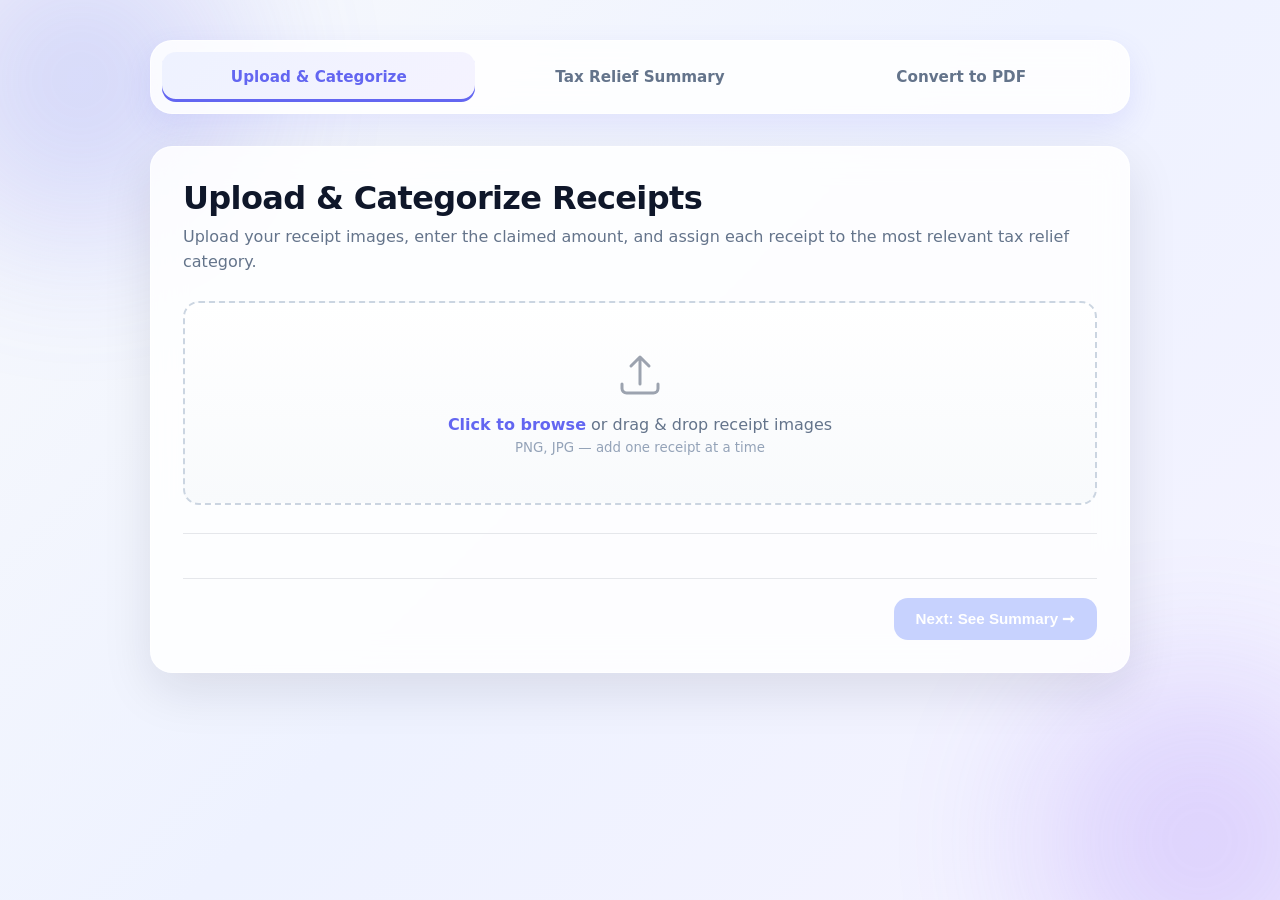
<file: frontend/src/templates/index_backup.html>
<!DOCTYPE html>
<html lang="en">

<head>
  <meta charset="UTF-8">
  <meta name="viewport" content="width=device-width, initial-scale=1.0">
  <title>Tax Relief Receipt Manager</title>

  <!-- <style>
    *,
    *::before,
    *::after {
      box-sizing: border-box;
      margin: 0;
      padding: 0;
    }

    :root {
      --primary: #6366f1;
      --primary-dark: #4f46e5;
      --success: #22c55e;
      --warning: #f59e0b;
      --danger: #ef4444;
      --bg: #f3f4f6;
      --card: #ffffff;
      --text: #111827;
      --muted: #6b7280;
      --border: #e5e7eb;
    }

    body {
      font-family: system-ui, -apple-system, sans-serif;
      background: var(--bg);
      color: var(--text);
      display: flex;
      justify-content: center;
      min-height: 100vh;
      padding: 2rem 1rem;
    }

    .container {
      width: 100%;
      max-width: 720px;
    }

    /* ── Stepper Nav ── */
    .stepper {
      display: flex;
      gap: 0;
      margin-bottom: 2rem;
      padding: 0.5rem;
      background: var(--card);
      border-radius: 1rem;
      box-shadow: 0 1px 3px rgba(0, 0, 0, .08);
    }

    .step {
      flex: 1;
      text-align: center;
      padding: 0.75rem 0.5rem;
      border-bottom: 3px solid transparent;
      color: var(--muted);
      font-weight: 500;
      font-size: 0.85rem;
      cursor: pointer;
      transition: all 0.2s;
      user-select: none;
    }

    .step:hover {
      color: var(--primary);
    }

    .step.active {
      border-bottom-color: var(--primary);
      color: var(--primary);
      font-weight: 600;
    }

    .step.completed {
      color: var(--success);
    }

    .step.completed::before {
      content: '\2713 ';
    }

    /* ── Sections ── */
    .section {
      display: none;
    }

    .section.active {
      display: block;
    }

    .section-title {
      font-size: 1.25rem;
      font-weight: 700;
      margin-bottom: 1.25rem;
      color: var(--text);
    }

    /* ── Dropzone ── */
    .dropzone {
      border: 2px dashed var(--border);
      border-radius: 0.75rem;
      padding: 2.5rem 1rem;
      cursor: pointer;
      text-align: center;
      color: var(--muted);
      transition: border-color 0.2s, background 0.2s;
      margin-bottom: 1.5rem;
    }

    .dropzone:hover,
    .dropzone.dragover {
      border-color: var(--primary);
      background: #eef2ff;
    }

    .dropzone svg {
      margin-bottom: 0.5rem;
    }

    .dropzone span {
      color: var(--primary);
      text-decoration: underline;
      cursor: pointer;
    }

    .dropzone small {
      color: #9ca3af;
    }

    /* ── Receipt Cards ── */
    .receipt-card {
      background: var(--card);
      border: 1px solid var(--border);
      border-radius: 0.75rem;
      padding: 1rem;
      margin-bottom: 0.75rem;
      display: grid;
      grid-template-columns: 64px 1fr;
      gap: 1rem;
      align-items: start;
      transition: border-color 0.2s, background 0.2s;
    }

    .receipt-card.confirmed {
      border-color: var(--success);
      background: #f0fdf4;
    }

    .receipt-thumb {
      width: 64px;
      height: 64px;
      object-fit: cover;
      border-radius: 0.5rem;
    }

    .receipt-info {
      display: flex;
      flex-direction: column;
      gap: 0.5rem;
    }

    .receipt-label {
      font-weight: 600;
      font-size: 0.9rem;
      display: flex;
      align-items: center;
      gap: 0.5rem;
    }

    .badge {
      display: inline-flex;
      align-items: center;
      padding: 0.15rem 0.5rem;
      border-radius: 9999px;
      font-size: 0.75rem;
      font-weight: 600;
    }

    .badge-success {
      background: #dcfce7;
      color: #166534;
    }

    .badge-pending {
      background: #e0e7ff;
      color: #3730a3;
    }

    .input-row {
      display: flex;
      gap: 0.5rem;
      align-items: center;
    }

    .amount-input {
      flex: 1;
      padding: 0.5rem 0.75rem;
      border: 1px solid var(--border);
      border-radius: 0.5rem;
      font-size: 0.95rem;
    }

    .amount-input:focus,
    .category-select:focus {
      outline: none;
      border-color: var(--primary);
      box-shadow: 0 0 0 2px rgba(99, 102, 241, .15);
    }

    .category-select {
      flex: 1.5;
      padding: 0.5rem 0.75rem;
      border: 1px solid var(--border);
      border-radius: 0.5rem;
      font-size: 0.95rem;
      background: white;
    }

    .rm-prefix {
      font-weight: 600;
      color: var(--muted);
      font-size: 0.95rem;
    }

    /* ── Buttons ── */
    .btn {
      padding: 0.6rem 1.5rem;
      border: none;
      border-radius: 0.5rem;
      font-size: 0.95rem;
      cursor: pointer;
      transition: background 0.2s;
      font-weight: 500;
    }

    .btn-primary {
      background: var(--primary);
      color: white;
    }

    .btn-primary:hover {
      background: var(--primary-dark);
    }

    .btn-primary:disabled {
      background: #a5b4fc;
      cursor: not-allowed;
    }

    .btn-sm {
      padding: 0.4rem 0.75rem;
      font-size: 0.85rem;
    }

    .btn-danger {
      background: #fee2e2;
      color: #dc2626;
    }

    .btn-danger:hover {
      background: #fecaca;
    }

    .btn-outline {
      background: transparent;
      border: 1px solid var(--border);
      color: var(--muted);
    }

    .btn-outline:hover {
      background: #f9fafb;
    }

    .btn:disabled {
      opacity: 0.5;
      cursor: not-allowed;
    }

    .action-row {
      display: flex;
      gap: 0.5rem;
      margin-top: 0.5rem;
    }

    /* ── Confirmed List ── */
    .confirmed-list {
      display: flex;
      flex-wrap: wrap;
      gap: 0.5rem;
      margin-top: 1rem;
    }

    .confirmed-pill {
      display: inline-flex;
      align-items: center;
      gap: 0.4rem;
      background: var(--card);
      border: 1px solid var(--success);
      border-radius: 9999px;
      padding: 0.35rem 0.75rem;
      font-size: 0.85rem;
    }

    .confirmed-pill img {
      width: 28px;
      height: 28px;
      object-fit: cover;
      border-radius: 4px;
    }

    .confirmed-pill .pill-cat {
      color: var(--muted);
    }

    .confirmed-pill .pill-amt {
      font-weight: 600;
      color: var(--text);
    }

    /* ── Nav Buttons ── */
    .nav-buttons {
      display: flex;
      justify-content: space-between;
      margin-top: 1.5rem;
      padding-top: 1rem;
      border-top: 1px solid var(--border);
    }

    /* ── Section 2: Summary ── */
    .summary-header {
      display: flex;
      justify-content: space-around;
      background: var(--card);
      border-radius: 1rem;
      padding: 1.25rem;
      box-shadow: 0 1px 3px rgba(0, 0, 0, .08);
      margin-bottom: 1.5rem;
    }

    .summary-stat {
      text-align: center;
    }

    .summary-stat .label {
      font-size: 0.8rem;
      color: var(--muted);
      margin-bottom: 0.25rem;
    }

    .summary-stat .value {
      font-size: 1.25rem;
      font-weight: 700;
    }

    .summary-stat .value.primary {
      color: var(--primary);
    }

    .summary-stat .value.success {
      color: var(--success);
    }

    .category-bar {
      background: var(--card);
      border-radius: 0.75rem;
      padding: 1rem;
      box-shadow: 0 1px 3px rgba(0, 0, 0, .08);
      margin-bottom: 0.75rem;
    }

    .bar-label {
      display: flex;
      justify-content: space-between;
      font-size: 0.9rem;
      margin-bottom: 0.35rem;
    }

    .bar-label .cat-name {
      font-weight: 600;
    }

    .bar-label .cat-amt {
      color: var(--muted);
    }

    .bar-track {
      height: 12px;
      background: #e5e7eb;
      border-radius: 9999px;
      overflow: hidden;
    }

    .bar-fill {
      height: 100%;
      border-radius: 9999px;
      transition: width 0.4s ease, background 0.3s;
    }

    .bar-fill.green {
      background: var(--success);
    }

    .bar-fill.amber {
      background: var(--warning);
    }

    .bar-fill.red {
      background: var(--danger);
    }

    .bar-footer {
      display: flex;
      justify-content: space-between;
      font-size: 0.8rem;
      color: var(--muted);
      margin-top: 0.25rem;
    }

    /* ── Section 3: PDF ── */
    .pdf-section {
      text-align: center;
      padding: 3rem 1rem;
    }

    .pdf-section p {
      color: var(--muted);
      margin-bottom: 1.5rem;
      font-size: 0.95rem;
      line-height: 1.5;
    }

    .spinner {
      display: inline-block;
      width: 20px;
      height: 20px;
      border: 2px solid var(--border);
      border-top-color: var(--primary);
      border-radius: 50%;
      animation: spin 0.6s linear infinite;
      vertical-align: middle;
      margin-right: 0.5rem;
    }

    @keyframes spin {
      to {
        transform: rotate(360deg);
      }
    }

    .error-msg {
      background: #fef2f2;
      color: var(--danger);
      border-radius: 0.5rem;
      padding: 0.75rem;
      margin-top: 1rem;
      font-size: 0.9rem;
    }

    /* ── Responsive ── */
    @media (max-width: 480px) {
      .receipt-card {
        grid-template-columns: 1fr;
      }

      .receipt-thumb {
        width: 100%;
        height: 120px;
      }

      .input-row {
        flex-direction: column;
      }

      .summary-header {
        flex-direction: column;
        gap: 0.75rem;
      }
    }
  </style> -->
  <style>
    *,
    *::before,
    *::after {
      box-sizing: border-box;
      margin: 0;
      padding: 0;
    }

    :root {
      --primary: #6366f1;
      --primary-dark: #4f46e5;
      --primary-light: #eef2ff;
      --secondary: #8b5cf6;
      --success: #22c55e;
      --success-soft: #dcfce7;
      --warning: #f59e0b;
      --warning-soft: #fef3c7;
      --danger: #ef4444;
      --danger-soft: #fee2e2;
      --bg: linear-gradient(135deg, #f8fafc 0%, #eef2ff 50%, #f5f3ff 100%);
      --card: rgba(255, 255, 255, 0.85);
      --card-solid: #ffffff;
      --text: #0f172a;
      --muted: #64748b;
      --border: #e2e8f0;
      --shadow-sm: 0 4px 14px rgba(15, 23, 42, 0.06);
      --shadow-md: 0 12px 30px rgba(99, 102, 241, 0.12);
      --shadow-lg: 0 18px 50px rgba(15, 23, 42, 0.10);
      --radius-lg: 22px;
      --radius-md: 16px;
      --radius-sm: 12px;
    }

    body {
      font-family: Inter, system-ui, -apple-system, BlinkMacSystemFont, "Segoe UI", sans-serif;
      background: var(--bg);
      color: var(--text);
      display: flex;
      justify-content: center;
      min-height: 100vh;
      padding: 2.5rem 1rem;
      position: relative;
      overflow-x: hidden;
    }

    body::before,
    body::after {
      content: "";
      position: fixed;
      width: 320px;
      height: 320px;
      border-radius: 50%;
      filter: blur(80px);
      opacity: 0.22;
      z-index: -1;
    }

    body::before {
      background: #6366f1;
      top: -80px;
      left: -80px;
    }

    body::after {
      background: #8b5cf6;
      bottom: -100px;
      right: -80px;
    }

    .container {
      width: 100%;
      max-width: 980px;
    }

    /* Stepper */
    .stepper {
      display: flex;
      gap: 0.5rem;
      margin-bottom: 2rem;
      padding: 0.7rem;
      background: var(--card);
      backdrop-filter: blur(16px);
      border: 1px solid rgba(255, 255, 255, 0.7);
      border-radius: var(--radius-lg);
      box-shadow: var(--shadow-md);
    }

    .step {
      flex: 1;
      text-align: center;
      padding: 1rem 0.75rem;
      border-radius: 14px;
      color: var(--muted);
      font-weight: 600;
      font-size: 0.95rem;
      cursor: pointer;
      transition: all 0.25s ease;
      user-select: none;
      position: relative;
    }

    .step:hover {
      background: #f8fafc;
      color: var(--primary);
    }

    .step.active {
      background: linear-gradient(135deg, #eef2ff 0%, #f5f3ff 100%);
      color: var(--primary);
      box-shadow: inset 0 -3px 0 var(--primary);
    }

    .step.completed {
      color: var(--success);
      background: #f0fdf4;
    }

    .step.completed::before {
      content: "✓ ";
      font-weight: 700;
    }

    /* Sections */
    .section {
      display: none;
      background: var(--card);
      backdrop-filter: blur(16px);
      border: 1px solid rgba(255, 255, 255, 0.7);
      border-radius: var(--radius-lg);
      box-shadow: var(--shadow-lg);
      padding: 2rem;
    }

    .section.active {
      display: block;
      animation: fadeIn 0.28s ease;
    }

    @keyframes fadeIn {
      from {
        opacity: 0;
        transform: translateY(8px);
      }

      to {
        opacity: 1;
        transform: translateY(0);
      }
    }

    .section-title {
      font-size: 2rem;
      font-weight: 800;
      margin-bottom: 0.4rem;
      color: var(--text);
      letter-spacing: -0.02em;
    }

    .section-subtitle {
      color: var(--muted);
      font-size: 1rem;
      margin-bottom: 1.6rem;
      line-height: 1.6;
    }

    /* Dropzone */
    .dropzone {
      border: 2px dashed #cbd5e1;
      border-radius: var(--radius-md);
      padding: 3rem 1.25rem;
      cursor: pointer;
      text-align: center;
      color: var(--muted);
      transition: all 0.25s ease;
      margin-bottom: 1.75rem;
      background: linear-gradient(180deg, #ffffff 0%, #f8fafc 100%);
    }

    .dropzone:hover,
    .dropzone.dragover {
      border-color: var(--primary);
      background: linear-gradient(180deg, #eef2ff 0%, #f8fafc 100%);
      box-shadow: var(--shadow-sm);
      transform: translateY(-2px);
    }

    .dropzone svg {
      margin-bottom: 0.8rem;
    }

    .dropzone span {
      color: var(--primary);
      font-weight: 600;
      text-decoration: none;
    }

    .dropzone small {
      display: block;
      margin-top: 0.35rem;
      color: #94a3b8;
    }

    /* Receipt cards */
    .receipt-card {
      background: linear-gradient(180deg, #ffffff 0%, #f8fafc 100%);
      border: 1px solid var(--border);
      border-radius: var(--radius-md);
      padding: 1rem;
      margin-bottom: 1rem;
      display: grid;
      grid-template-columns: 74px 1fr;
      gap: 1rem;
      align-items: start;
      transition: all 0.25s ease;
      box-shadow: var(--shadow-sm);
    }

    .receipt-card:hover {
      transform: translateY(-2px);
      box-shadow: var(--shadow-md);
      border-color: #c7d2fe;
    }

    .receipt-card.confirmed {
      border-color: #86efac;
      background: linear-gradient(180deg, #f0fdf4 0%, #ffffff 100%);
    }

    .receipt-thumb {
      width: 74px;
      height: 74px;
      object-fit: cover;
      border-radius: 12px;
      border: 1px solid #dbeafe;
      background: #fff;
    }

    .receipt-info {
      display: flex;
      flex-direction: column;
      gap: 0.75rem;
    }

    .receipt-label {
      font-weight: 700;
      font-size: 0.95rem;
      display: flex;
      align-items: center;
      gap: 0.5rem;
    }

    .badge {
      display: inline-flex;
      align-items: center;
      padding: 0.3rem 0.7rem;
      border-radius: 9999px;
      font-size: 0.78rem;
      font-weight: 700;
    }

    .badge-success {
      background: var(--success-soft);
      color: #166534;
    }

    .badge-pending {
      background: #e0e7ff;
      color: #3730a3;
    }

    .input-row {
      display: flex;
      gap: 0.75rem;
      align-items: center;
    }

    .amount-input,
    .category-select {
      padding: 0.75rem 0.9rem;
      border: 1px solid var(--border);
      border-radius: 12px;
      font-size: 0.95rem;
      background: #fff;
      transition: all 0.2s ease;
    }

    .amount-input {
      flex: 1;
    }

    .category-select {
      flex: 1.7;
    }

    .amount-input:focus,
    .category-select:focus {
      outline: none;
      border-color: var(--primary);
      box-shadow: 0 0 0 4px rgba(99, 102, 241, .12);
    }

    .rm-prefix {
      font-weight: 700;
      color: var(--muted);
      font-size: 0.95rem;
    }

    /* Buttons */
    .btn {
      padding: 0.75rem 1.35rem;
      border: none;
      border-radius: 14px;
      font-size: 0.95rem;
      cursor: pointer;
      transition: all 0.22s ease;
      font-weight: 700;
      box-shadow: var(--shadow-sm);
    }

    .btn:hover {
      transform: translateY(-1px);
    }

    .btn-primary {
      background: linear-gradient(135deg, var(--primary) 0%, var(--secondary) 100%);
      color: white;
    }

    .btn-primary:hover {
      box-shadow: 0 12px 24px rgba(99, 102, 241, 0.22);
    }

    .btn-primary:disabled {
      background: #c7d2fe;
      color: white;
      cursor: not-allowed;
      box-shadow: none;
      transform: none;
    }

    .btn-sm {
      padding: 0.55rem 0.95rem;
      font-size: 0.88rem;
      border-radius: 12px;
    }

    .btn-danger {
      background: var(--danger-soft);
      color: #dc2626;
    }

    .btn-danger:hover {
      background: #fecaca;
    }

    .btn-outline {
      background: #ffffff;
      border: 1px solid var(--border);
      color: var(--muted);
    }

    .btn-outline:hover {
      background: #f8fafc;
    }

    .action-row {
      display: flex;
      gap: 0.6rem;
      margin-top: 0.2rem;
    }

    /* Confirmed list */
    .confirmed-list {
      display: flex;
      flex-wrap: wrap;
      gap: 0.75rem;
      margin-top: 1.25rem;
      padding-top: 1rem;
      border-top: 1px solid #e5e7eb;
    }

    .confirmed-pill {
      display: inline-flex;
      align-items: center;
      gap: 0.55rem;
      background: linear-gradient(180deg, #ffffff 0%, #f8fafc 100%);
      border: 1px solid #86efac;
      border-radius: 9999px;
      padding: 0.5rem 0.9rem;
      font-size: 0.88rem;
      box-shadow: var(--shadow-sm);
    }

    .confirmed-pill img {
      width: 30px;
      height: 30px;
      object-fit: cover;
      border-radius: 8px;
      border: 1px solid #dcfce7;
    }

    .confirmed-pill .pill-cat {
      color: var(--muted);
    }

    .confirmed-pill .pill-amt {
      font-weight: 800;
      color: var(--text);
    }

    /* Nav buttons */
    .nav-buttons {
      display: flex;
      justify-content: space-between;
      align-items: center;
      margin-top: 1.75rem;
      padding-top: 1.2rem;
      border-top: 1px solid #e5e7eb;
    }

    /* Summary */
    .summary-header {
      display: grid;
      grid-template-columns: 1fr 1fr;
      gap: 1rem;
      margin-bottom: 1.5rem;
    }

    .summary-stat {
      text-align: left;
      background: linear-gradient(180deg, #ffffff 0%, #f8fafc 100%);
      border: 1px solid var(--border);
      border-radius: var(--radius-md);
      padding: 1.4rem;
      box-shadow: var(--shadow-sm);
    }

    .summary-stat .label {
      font-size: 0.9rem;
      color: var(--muted);
      margin-bottom: 0.5rem;
      font-weight: 600;
    }

    .summary-stat .value {
      font-size: 2rem;
      font-weight: 800;
      letter-spacing: -0.02em;
    }

    .summary-stat .value.primary {
      color: var(--primary);
    }

    .summary-stat .value.success {
      color: var(--success);
    }

    .category-bar {
      background: linear-gradient(180deg, #ffffff 0%, #f8fafc 100%);
      border-radius: var(--radius-md);
      padding: 1rem 1rem 0.9rem;
      box-shadow: var(--shadow-sm);
      border: 1px solid var(--border);
      margin-bottom: 0.85rem;
    }

    .bar-label {
      display: flex;
      justify-content: space-between;
      align-items: center;
      font-size: 0.95rem;
      margin-bottom: 0.55rem;
      gap: 1rem;
    }

    .bar-label .cat-name {
      font-weight: 700;
      color: var(--text);
    }

    .bar-label .cat-amt {
      color: var(--muted);
      font-weight: 700;
    }

    .bar-track {
      height: 12px;
      background: #e2e8f0;
      border-radius: 9999px;
      overflow: hidden;
    }

    .bar-fill {
      height: 100%;
      border-radius: 9999px;
      transition: width 0.4s ease;
    }

    .bar-fill.green {
      background: linear-gradient(90deg, #22c55e, #4ade80);
    }

    .bar-fill.amber {
      background: linear-gradient(90deg, #f59e0b, #fbbf24);
    }

    .bar-fill.red {
      background: linear-gradient(90deg, #ef4444, #f87171);
    }

    .bar-footer {
      display: flex;
      justify-content: space-between;
      font-size: 0.82rem;
      color: var(--muted);
      margin-top: 0.5rem;
      gap: 1rem;
      flex-wrap: wrap;
    }

    /* PDF section */
    .pdf-section {
      text-align: center;
      padding: 2.75rem 1rem 2.25rem;
      background: linear-gradient(180deg, #ffffff 0%, #f8fafc 100%);
      border: 1px solid var(--border);
      border-radius: var(--radius-md);
      box-shadow: var(--shadow-sm);
    }

    .pdf-section p {
      color: var(--muted);
      margin-bottom: 1.5rem;
      font-size: 1rem;
      line-height: 1.7;
    }

    .spinner {
      display: inline-block;
      width: 20px;
      height: 20px;
      border: 2px solid var(--border);
      border-top-color: var(--primary);
      border-radius: 50%;
      animation: spin 0.6s linear infinite;
      vertical-align: middle;
      margin-right: 0.5rem;
    }

    @keyframes spin {
      to {
        transform: rotate(360deg);
      }
    }

    .error-msg {
      background: #fef2f2;
      color: var(--danger);
      border-radius: 12px;
      padding: 0.85rem 1rem;
      margin-top: 1rem;
      font-size: 0.92rem;
      border: 1px solid #fecaca;
    }

    #pdf-success {
      background: #f0fdf4;
      border: 1px solid #bbf7d0;
      display: inline-block;
      padding: 0.85rem 1.1rem;
      border-radius: 12px;
    }

    /* Responsive */
    @media (max-width: 768px) {
      .section {
        padding: 1.25rem;
      }

      .section-title {
        font-size: 1.6rem;
      }

      .summary-header {
        grid-template-columns: 1fr;
      }

      .stepper {
        flex-direction: column;
      }

      .step {
        text-align: left;
      }
    }

    @media (max-width: 520px) {
      .receipt-card {
        grid-template-columns: 1fr;
      }

      .receipt-thumb {
        width: 100%;
        height: 150px;
      }

      .input-row {
        flex-direction: column;
        align-items: stretch;
      }

      .action-row {
        flex-wrap: wrap;
      }

      .nav-buttons {
        flex-direction: column;
        gap: 0.8rem;
        align-items: stretch;
      }

      .nav-buttons .btn {
        width: 100%;
      }

      .bar-label,
      .bar-footer {
        flex-direction: column;
        align-items: flex-start;
      }
    }
  </style>
</head>

<body>
  <div class="container">
    <!-- Stepper Navigation -->
    <div class="stepper" id="stepper">
      <div class="step active" data-step="1">Upload &amp; Categorize</div>
      <div class="step" data-step="2">Tax Relief Summary</div>
      <div class="step" data-step="3">Convert to PDF</div>
    </div>

    <!-- ═══════ SECTION 1: Upload & Categorize ═══════ -->
    <div class="section active" id="section-1">
      <h2 class="section-title">Upload &amp; Categorize Receipts</h2>
      <p class="section-subtitle">
        Upload your receipt images, enter the claimed amount, and assign each receipt to the most relevant tax relief
        category.
      </p>

      <div class="dropzone" id="dropzone">
        <svg xmlns="http://www.w3.org/2000/svg" width="48" height="48" fill="none" viewBox="0 0 24 24" stroke="#9ca3af"
          stroke-width="1.5">
          <path stroke-linecap="round" stroke-linejoin="round"
            d="M3 16.5v2.25A2.25 2.25 0 0 0 5.25 21h13.5A2.25 2.25 0 0 0 21 18.75V16.5m-13.5-9L12 3m0 0 4.5 4.5M12 3v13.5" />
        </svg>
        <br>
        <span>Click to browse</span> or drag &amp; drop receipt images
        <br><small>PNG, JPG — add one receipt at a time</small>
      </div>
      <input type="file" id="fileInput" accept=".png,.jpg,.jpeg,image/png,image/jpeg" multiple hidden>

      <div id="pending-list"></div>

      <div id="confirmed-list" class="confirmed-list"></div>

      <div class="nav-buttons">
        <div></div>
        <button class="btn btn-primary" id="btn-next-1" disabled>Next: See Summary &#10142;</button>
      </div>
    </div>

    <!-- ═══════ SECTION 2: Tax Relief Summary ═══════ -->
    <div class="section" id="section-2">
      <h2 class="section-title">Tax Relief Summary</h2>
      <p class="section-subtitle">
        Review your total claimed amount, remaining tax relief capacity, and category usage before generating your PDF
        record.
      </p>

      <div class="summary-header" id="summary-header">
        <div class="summary-stat">
          <div class="label">Total Claimed</div>
          <div class="value primary" id="total-claimed">RM 0.00</div>
        </div>
        <div class="summary-stat">
          <div class="label">Remaining Capacity</div>
          <div class="value success" id="total-remaining">RM 0.00</div>
        </div>
      </div>

      <div id="category-bars"></div>

      <div class="nav-buttons">
        <button class="btn btn-outline" id="btn-back-2">&#10140; Back</button>
        <button class="btn btn-primary" id="btn-next-2">Next: PDF &#10142;</button>
      </div>
    </div>

    <!-- ═══════ SECTION 3: Convert to PDF ═══════ -->
    <div class="section" id="section-3">
      <h2 class="section-title">Convert Receipts to PDF</h2>
      <p class="section-subtitle">
        Combine all confirmed receipt images into a single PDF document for tax preparation and record keeping.
      </p>

      <div class="pdf-section">
        <p id="pdf-info"></p>
        <button class="btn btn-primary" id="btn-generate-pdf">Generate PDF</button>
        <div id="pdf-loading" style="display:none; margin-top:1rem;">
          <span class="spinner"></span> Generating PDF...
        </div>
        <div id="pdf-error" class="error-msg" style="display:none;"></div>
        <div id="pdf-success" style="display:none; margin-top:1rem; color: var(--success); font-weight: 600;">
          &#10003; Download started!
        </div>
      </div>

      <div class="nav-buttons">
        <button class="btn btn-outline" id="btn-back-3">&#10140; Back</button>
        <div></div>
      </div>
    </div>
  </div>

  <script>
    // ── Malaysian Tax Relief Categories ──
    const TAX_RELIEF_CATEGORIES = [
      { key: "education", label: "Education", limit: 7000 },
      { key: "book_resources", label: "Book & Educational Resources", limit: 1000 },
      { key: "it_equipment", label: "IT Equipment / Devices", limit: 3000 },
      { key: "medical", label: "Medical Expenses", limit: 15000 },
      { key: "selfemployed", label: "Self-Employed / Professional Fees", limit: 2500 },
      { key: "insurance", label: "Insurance Premiums", limit: 3000 },
      { key: "life_insurance", label: "Life Insurance", limit: 3000 },
      { key: "retirement", label: "Retirement Contributions (CPF/EWK)", limit: Infinity },
      { key: "healthcare", label: "Healthcare", limit: 3000 },
      { key: "renewable_energy", label: "Renewable Energy Equipment", limit: 800 },
      { key: "residential", label: "Residential Accommodation", limit: 2500 },
    ];

    // ── State ──
    let state = {
      receipts: [],
      nextId: 1,
      currentSection: 1,
    };

    // ── DOM refs ──
    const dropzone = document.getElementById('dropzone');
    const fileInput = document.getElementById('fileInput');
    const pendingList = document.getElementById('pending-list');
    const confirmedList = document.getElementById('confirmed-list');
    const btnNext1 = document.getElementById('btn-next-1');
    const btnBack2 = document.getElementById('btn-back-2');
    const btnNext2 = document.getElementById('btn-next-2');
    const btnBack3 = document.getElementById('btn-back-3');
    const btnGeneratePdf = document.getElementById('btn-generate-pdf');
    const pdfInfo = document.getElementById('pdf-info');
    const pdfLoading = document.getElementById('pdf-loading');
    const pdfError = document.getElementById('pdf-error');
    const pdfSuccess = document.getElementById('pdf-success');
    const totalClaimedEl = document.getElementById('total-claimed');
    const totalRemainingEl = document.getElementById('total-remaining');
    const categoryBarsEl = document.getElementById('category-bars');
    const summaryHeaderEl = document.getElementById('summary-header');

    // ── Helpers ──
    function fmt(n) {
      return 'RM ' + Number(n).toFixed(2).replace(/\B(?=(\d{3})+(?!\d))/g, ',');
    }

    function getCategoryByKey(key) {
      return TAX_RELIEF_CATEGORIES.find(c => c.key === key);
    }

    function populateCategorySelect(selectEl) {
      selectEl.innerHTML = '<option value="">— Select category —</option>';
      for (const cat of TAX_RELIEF_CATEGORIES) {
        const opt = document.createElement('option');
        opt.value = cat.key;
        opt.textContent = `${cat.label} (limit ${cat.limit === Infinity ? 'no limit' : fmt(cat.limit)})`;
        selectEl.appendChild(opt);
      }
    }

    // ── File Handling ──
    dropzone.addEventListener('click', () => fileInput.click());
    dropzone.addEventListener('dragover', e => { e.preventDefault(); dropzone.classList.add('dragover'); });
    dropzone.addEventListener('dragleave', () => dropzone.classList.remove('dragover'));
    dropzone.addEventListener('drop', e => {
      e.preventDefault();
      dropzone.classList.remove('dragover');
      handleFiles(e.dataTransfer.files);
    });
    fileInput.addEventListener('change', () => { handleFiles(fileInput.files); fileInput.value = ''; });

    function handleFiles(fileList) {
      for (const file of fileList) {
        if (!file.type.startsWith('image/')) continue;
        const reader = new FileReader();
        reader.onload = e => {
          const receipt = {
            id: state.nextId++,
            imageDataUrl: e.target.result,
            filename: file.name,
            categoryKey: '',
            amount: 0,
            confirmed: false,
          };
          state.receipts.push(receipt);
          renderPending();
          renderConfirmed();
          updateNavButtons();
        };
        reader.readAsDataURL(file);
      }
    }

    // ── Render Pending Receipts ──
    function renderPending() {
      pendingList.innerHTML = '';
      const pending = state.receipts.filter(r => !r.confirmed);
      if (pending.length === 0) return;

      for (const r of pending) {
        const card = document.createElement('div');
        card.className = 'receipt-card';
        card.id = `pending-${r.id}`;
        card.innerHTML = `
          <img class="receipt-thumb" src="${r.imageDataUrl}" alt="receipt">
          <div class="receipt-info">
            <div class="receipt-label">
              <span class="badge badge-pending">Receipt #${r.id}</span>
            </div>
            <div class="input-row">
              <span class="rm-prefix">RM</span>
              <input type="number" class="amount-input" placeholder="0.00" step="0.01" min="0"
                     data-id="${r.id}" aria-label="Amount">
              <select class="category-select" data-id="${r.id}" aria-label="Category">
              </select>
            </div>
            <div class="action-row">
              <button class="btn btn-primary btn-sm confirm-btn" data-id="${r.id}">Confirm</button>
              <button class="btn btn-danger btn-sm remove-btn" data-id="${r.id}">Remove</button>
            </div>
          </div>
        `;
        pendingList.appendChild(card);

        // Populate category select for this card
        const sel = card.querySelector('.category-select');
        populateCategorySelect(sel);

        // Event listeners
        card.querySelector('.confirm-btn').addEventListener('click', () => confirmReceipt(r.id));
        card.querySelector('.remove-btn').addEventListener('click', () => removeReceipt(r.id));
      }
    }

    // ── Render Confirmed Receipts ──
    function renderConfirmed() {
      confirmedList.innerHTML = '';
      const confirmed = state.receipts.filter(r => r.confirmed);
      for (const r of confirmed) {
        const cat = getCategoryByKey(r.categoryKey);
        const pill = document.createElement('div');
        pill.className = 'confirmed-pill';
        pill.innerHTML = `
          <img src="${r.imageDataUrl}" alt="receipt">
          <span>${cat ? cat.label : '?'}</span>
          <span class="pill-amt">${fmt(r.amount)}</span>
        `;
        confirmedList.appendChild(pill);
      }
    }

    // ── Actions ──
    function confirmReceipt(id) {
      const r = state.receipts.find(r => r.id === id);
      if (!r) return;
      const amount = parseFloat(document.querySelector(`.amount-input[data-id="${id}"]`).value);
      const categoryKey = document.querySelector(`.category-select[data-id="${id}"]`).value;
      if (!amount || amount <= 0) { alert('Please enter a valid amount.'); return; }
      if (!categoryKey) { alert('Please select a category.'); return; }
      r.amount = amount;
      r.categoryKey = categoryKey;
      r.confirmed = true;
      // Remove pending card
      const el = document.getElementById(`pending-${id}`);
      if (el) el.remove();
      renderConfirmed();
      updateNavButtons();
    }

    function removeReceipt(id) {
      state.receipts = state.receipts.filter(r => r.id !== id);
      const el = document.getElementById(`pending-${id}`);
      if (el) el.remove();
      renderConfirmed();
      updateNavButtons();
    }

    function updateNavButtons() {
      const hasConfirmed = state.receipts.some(r => r.confirmed);
      btnNext1.disabled = !hasConfirmed;
    }

    // ── Section 2: Render Summary ──

    // function renderSummary() {
    //   const confirmed = state.receipts.filter(r => r.confirmed);
    //   if (confirmed.length === 0) {
    //     summaryHeaderEl.innerHTML = '<p style="color:var(--muted);text-align:center;padding:2rem;">No receipts confirmed yet.</p>';
    //     categoryBarsEl.innerHTML = '';
    //     return;
    //   }

    //   // Aggregate by category
    //   const aggregated = {};
    //   for (const r of confirmed) {
    //     if (!aggregated[r.categoryKey]) {
    //       aggregated[r.categoryKey] = 0;
    //     }
    //     aggregated[r.categoryKey] += r.amount;
    //   }

    //   const totalClaimed = confirmed.reduce((s, r) => s + r.amount, 0);

    //   // Compute total limit of categories that have a finite limit
    //   const totalLimit = new Set(Object.keys(aggregated))
    //     .reduce((s, key) => {
    //       const cat = getCategoryByKey(key);
    //       return s + (cat && cat.limit !== Infinity ? cat.limit : 0);
    //     }, 0);
    //   const totalRemaining = Math.max(0, totalLimit - totalClaimed);

    //   totalClaimedEl.textContent = fmt(totalClaimed);
    //   totalRemainingEl.textContent = fmt(totalRemaining);

    //   // Render category bars sorted by usage % desc
    //   const entries = Object.entries(aggregated)
    //     .map(([key, amt]) => {
    //       const cat = getCategoryByKey(key);
    //       const pct = cat && cat.limit !== Infinity ? (amt / cat.limit) * 100 : 0;
    //       return { key, cat, amt, pct };
    //     })
    //     .sort((a, b) => b.pct - a.pct);

    //   categoryBarsEl.innerHTML = '';
    //   for (const { key, cat, amt, pct } of entries) {
    //     const bar = document.createElement('div');
    //     bar.className = 'category-bar';
    //     const displayPct = Math.min(pct, 100);
    //     const colorClass = pct >= 100 ? 'red' : pct >= 80 ? 'amber' : 'green';
    //     const remaining = cat && cat.limit !== Infinity ? Math.max(0, cat.limit - amt) : 'No limit';
    //     bar.innerHTML = `
    //       <div class="bar-label">
    //         <span class="cat-name">${cat ? cat.label : key}</span>
    //         <span class="cat-amt">${fmt(amt)}</span>
    //       </div>
    //       <div class="bar-track">
    //         <div class="bar-fill ${colorClass}" style="width: ${displayPct}%"></div>
    //       </div>
    //       <div class="bar-footer">
    //         <span>${cat && cat.limit !== Infinity ? 'Limit: ' + fmt(cat.limit) : 'No limit'}</span>
    //         <span>Remaining: ${typeof remaining === 'number' ? fmt(remaining) : remaining}</span>
    //       </div>
    //     `;
    //     categoryBarsEl.appendChild(bar);
    //   }
    // }

    async function renderSummary() { // add
      const confirmed = state.receipts.filter(r => r.confirmed);

      if (confirmed.length === 0) {
        totalClaimedEl.textContent = fmt(0);
        totalRemainingEl.textContent = fmt(0);
        categoryBarsEl.innerHTML = '';
        return;
      }

      const payload = {
        receipts: confirmed.map(r => ({
          categoryKey: r.categoryKey,
          amount: r.amount
        }))
      };

      try {
        const resp = await fetch('/tax-summary', {
          method: 'POST',
          headers: {
            'Content-Type': 'application/json'
          },
          body: JSON.stringify(payload)
        });

        if (!resp.ok) {
          throw new Error(`Server responded with ${resp.status}`);
        }

        const result = await resp.json();

        totalClaimedEl.textContent = fmt(result.total_claimed);
        totalRemainingEl.textContent = fmt(result.total_remaining);

        categoryBarsEl.innerHTML = '';

        for (const item of result.categories) {
          const bar = document.createElement('div');
          bar.className = 'category-bar';

          const displayPct = Math.min(item.percentage, 100);
          const colorClass = item.percentage >= 100 ? 'red' : item.percentage >= 80 ? 'amber' : 'green';

          bar.innerHTML = `
        <div class="bar-label">
          <span class="cat-name">${item.category_label}</span>
          <span class="cat-amt">${fmt(item.amount)}</span>
        </div>
        <div class="bar-track">
          <div class="bar-fill ${colorClass}" style="width: ${displayPct}%"></div>
        </div>
        <div class="bar-footer">
          <span>${item.limit === null ? 'No limit' : 'Limit: ' + fmt(item.limit)}</span>
          <span>Remaining: ${item.remaining === null ? 'No limit' : fmt(item.remaining)}</span>
        </div>
      `;

          categoryBarsEl.appendChild(bar);
        }
      } catch (err) {
        categoryBarsEl.innerHTML = `
      <div class="error-msg">
        Failed to calculate tax relief summary: ${err.message}
      </div>
    `;
      }
    }



    // ── Section 3: Render PDF Info ──
    function renderPdfSection() {
      const confirmed = state.receipts.filter(r => r.confirmed);
      pdfInfo.textContent = `All ${confirmed.length} receipt(s) will be combined into a single PDF document for your records.`;
      pdfError.style.display = 'none';
      pdfSuccess.style.display = 'none';
      pdfLoading.style.display = 'none';
      btnGeneratePdf.disabled = false;
      btnGeneratePdf.textContent = 'Generate PDF';
    }

    // ── Navigation ──
    function navigateToSection(n) {
      state.currentSection = n;
      // Update stepper
      document.querySelectorAll('.step').forEach(el => {
        const step = parseInt(el.dataset.step);
        el.classList.remove('active', 'completed');
        if (step === n) el.classList.add('active');
        else if (step < n) el.classList.add('completed');
      });
      // Update sections
      document.querySelectorAll('.section').forEach(el => el.classList.remove('active'));
      document.getElementById(`section-${n}`).classList.add('active');
      // Render section-specific content
      if (n === 2) renderSummary();
      if (n === 3) renderPdfSection();
    }

    // Stepper clicks
    document.querySelectorAll('.step').forEach(el => {
      el.addEventListener('click', () => {
        const step = parseInt(el.dataset.step);
        // Allow going to completed steps or current step; prevent jumping ahead
        if (step <= state.currentSection + 1) navigateToSection(step);
      });
    });

    btnNext1.addEventListener('click', () => navigateToSection(2));
    btnBack2.addEventListener('click', () => navigateToSection(1));
    btnNext2.addEventListener('click', () => navigateToSection(3));
    btnBack3.addEventListener('click', () => navigateToSection(2));

    // ── PDF Generation ──
    btnGeneratePdf.addEventListener('click', async () => {
      const confirmed = state.receipts.filter(r => r.confirmed);
      if (confirmed.length === 0) return;

      btnGeneratePdf.disabled = true;
      btnGeneratePdf.textContent = 'Generating PDF...';
      pdfLoading.style.display = 'block';
      pdfError.style.display = 'none';
      pdfSuccess.style.display = 'none';

      try {
        // Decode data URLs to blobs
        const formData = new FormData();
        for (const r of confirmed) {
          const res = await fetch(r.imageDataUrl);
          const blob = await res.blob();
          formData.append('files', blob, r.filename);
        }

        const resp = await fetch('/convert-pdf', { method: 'POST', body: formData });
        if (!resp.ok) throw new Error(`Server responded with ${resp.status}`);

        const blob = await resp.blob();
        const url = URL.createObjectURL(blob);
        const a = document.createElement('a');
        a.href = url;
        a.download = 'tax_receipts.pdf';
        document.body.appendChild(a);
        a.click();
        document.body.removeChild(a);
        URL.revokeObjectURL(url);

        pdfSuccess.style.display = 'block';
      } catch (err) {
        pdfError.textContent = 'Failed to generate PDF: ' + err.message;
        pdfError.style.display = 'block';
      } finally {
        pdfLoading.style.display = 'none';
        btnGeneratePdf.disabled = false;
        btnGeneratePdf.textContent = 'Generate PDF';
      }
    });
  </script>
</body>

</html>
</file>
